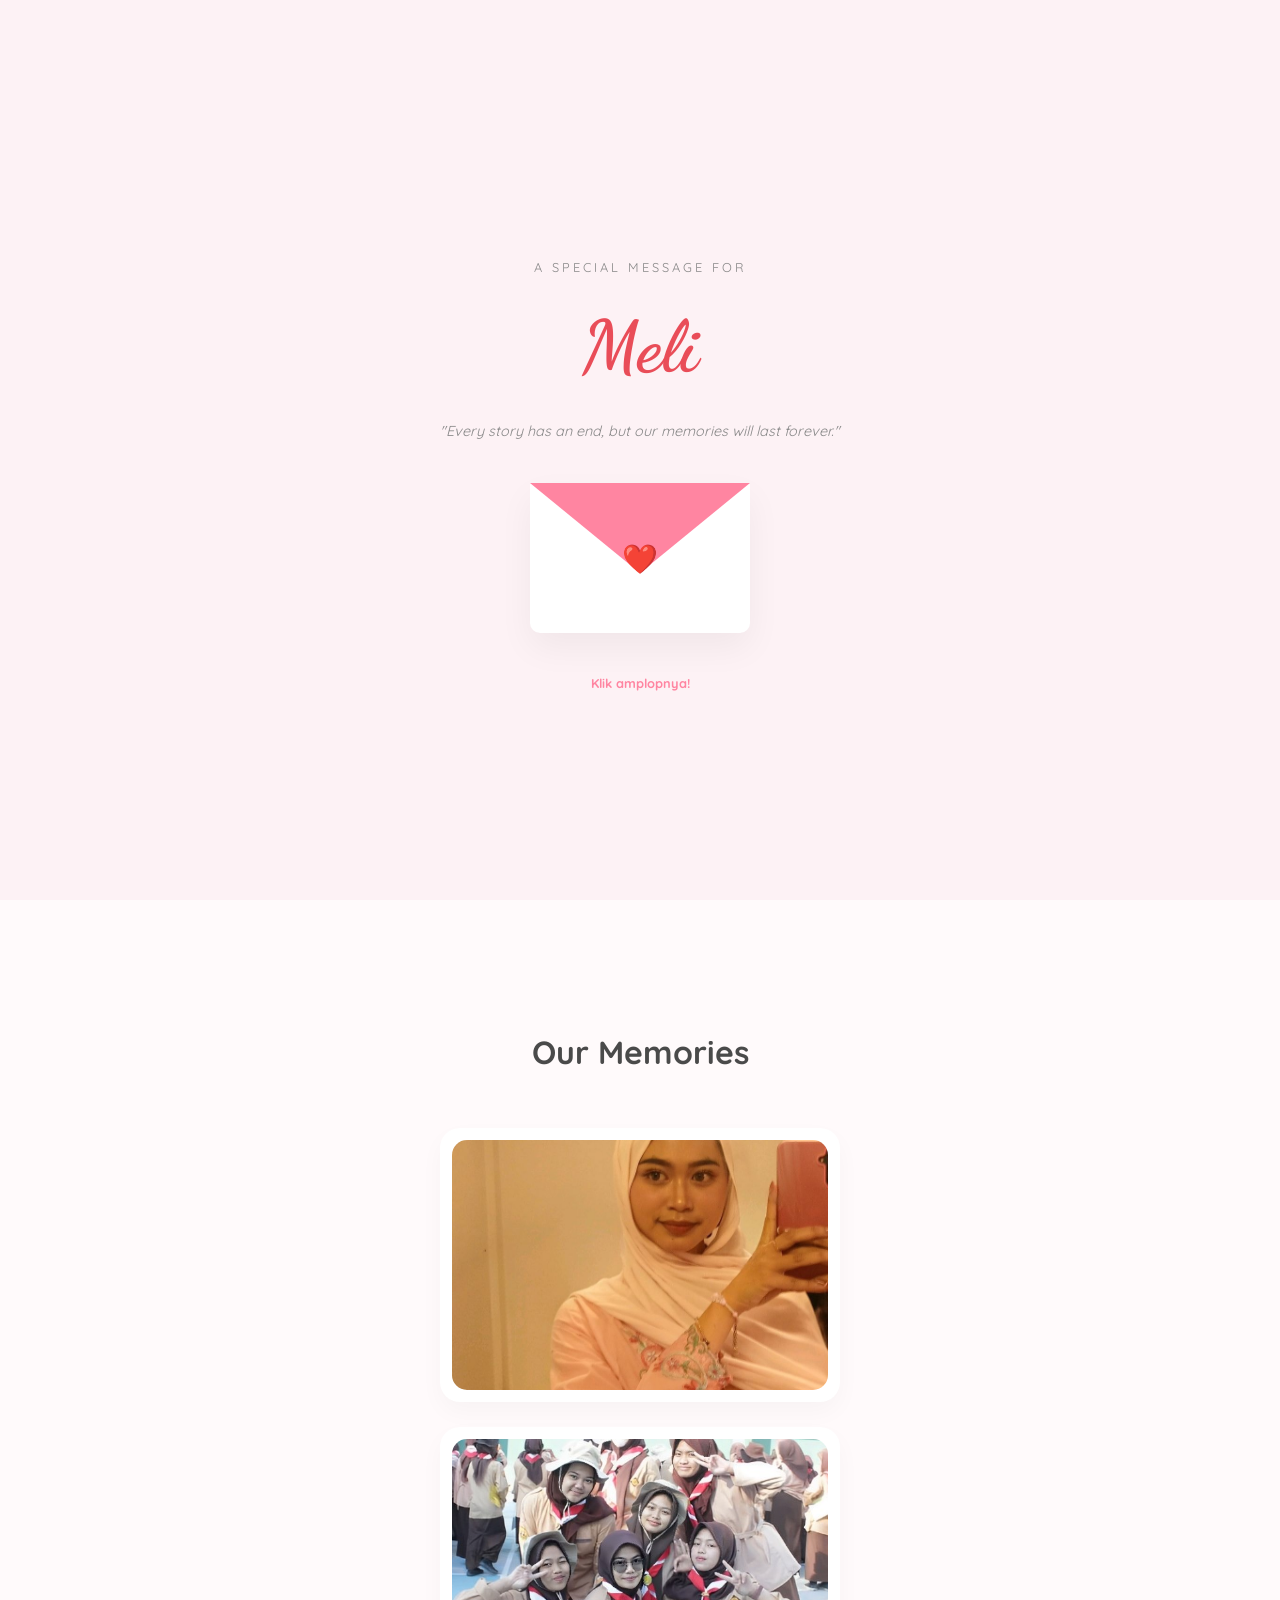
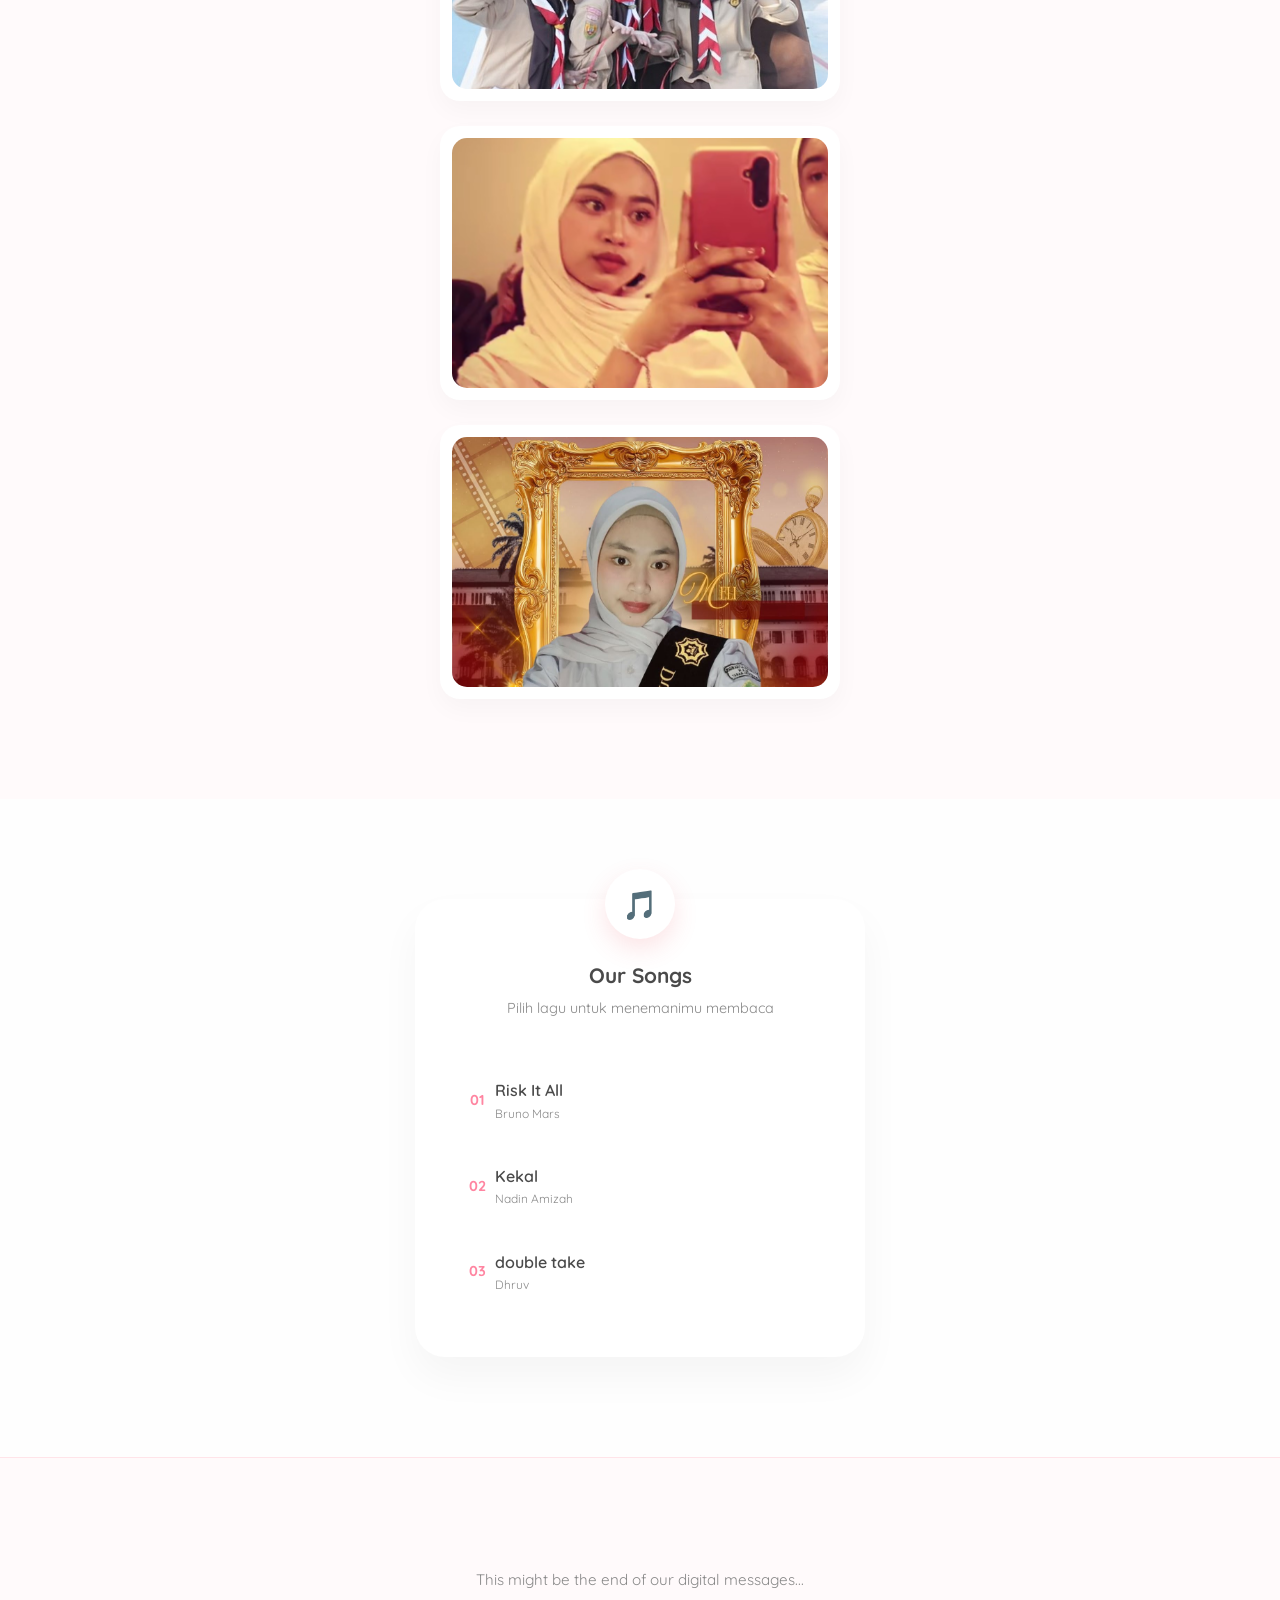
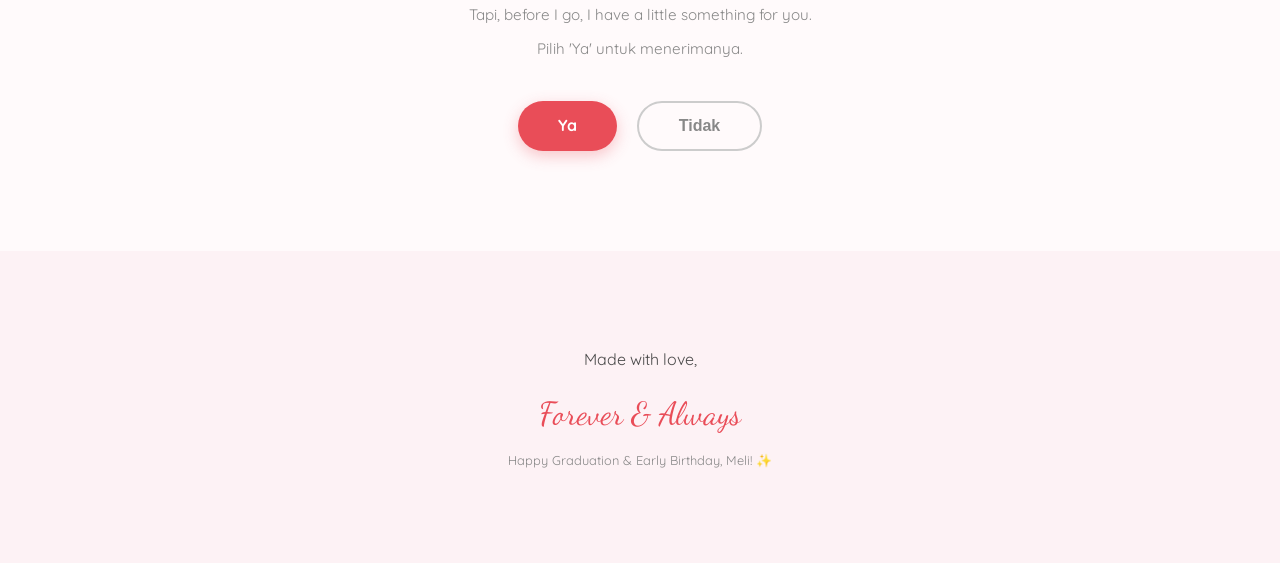
<file: index.html>
<!DOCTYPE html>
<html lang="id">
<head>
    <meta charset="UTF-8">
    <meta name="viewport" content="width=device-width, initial-scale=1.0">
    <title>A Special Message for Meli</title>
    
    <link rel="stylesheet" href="style.css">
    
    <link href="https://fonts.googleapis.com/css2?family=Dancing+Script:wght@700&family=Quicksand:wght@300;500;700&display=swap" rel="stylesheet">
</head>
<body>

    <section class="hero">
        <div class="content">
            <p class="subtitle">A SPECIAL MESSAGE FOR</p>
            <h1>Meli</h1>
            <p class="quote">"Every story has an end, but our memories will last forever."</p>
            
            <div class="envelope-wrapper" id="envelope">
                <div class="heart">❤️</div>
                <div class="letter">
                    <div class="letter-content">
    <h3>Dear Meli,</h3>
    
    <p>First of all, <b>Happy Graduation!</b> 🎉 Akhirnya ya, satu bab besar dalam hidupmu resmi selesai hari ini. Aku bener-bener bangga liat perjuanganmu, especially pas kamu lagi pusing-pusingnya ngurusin sidang KTI P2SM kemarin. You did it, and you did it wonderfully!</p>
    
    <p>Beberapa Hari lalu aku baru aja liat jadwal sidang kelulusanmu, and I realized it's on May 4th—tepat di hari ulang tahunmu. So, double congratulations! <b>Happy Birthday and Happy Graduation!</b> I hope your new age brings you so much joy, love, and all the beautiful things you’ve been dreaming of.</p>

    <p>Please remember this: <b>You are always a winner.</b> Kamu perempuan yang sangat baik, Mel. Meskipun seringkali ada orang yang menyakitimu, I truly believe you are strong enough to face everything. You have that spark in you that no one can put out.</p>
    
    <p>Mel, aku juga ingin minta maaf... Di hari spesialmu ini, maaf karena aku tidak bisa memberikan kado apa-apa untukmu. Aku udah lihat story TikTok-mu yang soal kamu minta aku jujur soal Identitasku. Tapi satu hal yang perlu kamu tahu, aku selalu jujur soal rasa kagumku ke kamu.</p>

    <p>Sebenarnya jujur, terasa agak berat bagiku hari ini. Aku sadar setelah ini mungkin akan semakin langka untuk bisa melihatmu, bahkan mungkin hampir nggak akan pernah lagi. Tapi aku nggak boleh egois dan menghentikan perkembanganmu, karena kamu punya masa depan yang sangat cerah, entah kamu akan lanjut kuliah atau langsung kerja. I believe in you.</p>

    <p>Alasanku belum mengungkap siapa aku sebenarnya karena aku merasa diriku belum cukup baik, Mel. Aku masihlah seorang "bajingan" yang sedang berjuang mencari jati diri, hehe. Aku juga sering lihat postingan ulangmu karena aku ingin tahu bagaimana suasana hatimu lewat sana. Tapi tenang saja, setelah ini aku nggak akan melakukannya lagi karena aku nggak mau kamu merasa risih atau aku mengganggu privasimu. <i>I’m truly sorry for that.</i></p>

    <p>I know, <i>you don't have to know who I am, and you don't even have to remember me.</i> Tapi jika takdir memang tidak mempertemukan kita lagi, aku berdoa semoga kamu bertemu dengan pasangan yang jauh lebih baik, yang sangat menyayangi dan menghargaimu. Ingatlah, kamu akan selalu menjadi pemenang di mata orang yang tepat.</p>
    
    <p>Semoga suatu hari nanti kita bertemu kembali dengan versi diri kita yang jauh lebih baik. <i>But for now, I’ll be fighting for my own path too.</i></p>

    <p class="signature" style="font-style: italic; color: #ff85a1; margin-top: 25px; text-align: right;">
        Take care of yourself, Mel. <br>
        Your Secret Admin, signing off.
    </p>
</div>
    </p>
</div>
                </div>
            </div>
            
            <p class="instruction">Klik amplopnya!</p>
        </div>
    </section>

    <section class="memories" id="memories">
        <h2>Our Memories</h2>
        <div class="photo-gallery">
            <div class="photo-card"><img src="meli\memori 1.jpg" alt="Memory 1"></div>
            <div class="photo-card"><img src="meli\memori 2.jpg" alt="Memory 2"></div>
            <div class="photo-card"><img src="meli\memori 3.png" alt="Memory 3"></div>
            <div class="photo-card"><img src="meli\memori 4.jpg" alt="Memory 4"></div>
        </div>
    </section>

    <section class="songs" id="songs">
        <div class="playlist-container">
            <div class="playlist-header">
                <div class="icon-circle">🎵</div>
                <h3>Our Songs</h3>
                <p>Pilih lagu untuk menemanimu membaca</p>
            </div>
            
            <div class="song-list">
                <div class="song-item" onclick="playAudio('Risk It All_spotdown.org.mp3', this)">
                    <div class="song-index">01</div>
                    <div class="song-details">
                        <span class="song-title">Risk It All</span>
                        <span class="song-artist">Bruno Mars</span>
                    </div>
                    <div class="play-indicator">▶</div>
                </div>

                <div class="song-item" onclick="playAudio('Kekal_spotdown.org.mp3', this)">
                    <div class="song-index">02</div>
                    <div class="song-details">
                        <span class="song-title">Kekal</span>
                        <span class="song-artist">Nadin Amizah</span>
                    </div>
                    <div class="play-indicator">▶</div>
                </div>
                
                <div class="song-item" onclick="playAudio('double take_spotdown.org.mp3', this)">
                    <div class="song-index">03</div>
                    <div class="song-details">
                        <span class="song-title">double take</span>
                        <span class="song-artist">Dhruv</span>
                    </div>
                    <div class="play-indicator">▶</div>
                </div>
            </div>
        </div>
    </section>

    <section class="closure-section">
        <div class="content">
            <p>This might be the end of our digital messages...</p>
            <p>Tapi, before I go, I have a little something for you.</p>
            <p>Pilih 'Ya' untuk menerimanya.</p>
            
            <div class="action-buttons">
                <a href="cinta.html" class="btn btn-yes">Ya</a>
                <button class="btn btn-no" onclick="alert('Think twice, Meli... Don\'t say no just yet.')">Tidak</button>
            </div>
        </div>
    </section>

    <audio id="mainAudio"></audio>

    <footer class="footer">
        <p>Made with love,</p>
        <p class="brand">Forever & Always</p>
        <p class="grad-text">Happy Graduation & Early Birthday, Meli! ✨</p>
    </footer>

    <script src="script.js"></script>
</body>
</html>
</file>
<file: style.css>
/* --- CSS DASAR & VARIABEL --- */
:root {
    --pink-bg: #fdf2f5;
    --pink-primary: #e94d58;
    --pink-soft: #ff85a1;
    --white: #ffffff;
    --gray-text: #4a4a4a;
    --gray-sub: #888;
}

* { box-sizing: border-box; }

body {
    margin: 0;
    padding: 0;
    background-color: var(--pink-bg);
    font-family: 'Quicksand', sans-serif;
    color: var(--gray-text);
    overflow-x: hidden;
    line-height: 1.6;
}

.content, .container {
    width: 100%;
    max-width: 500px;
    margin: 0 auto;
    padding: 0 20px;
}

/* --- STYLING SECTION 1: HERO & AMPLOP --- */
.hero {
    min-height: 100vh;
    display: flex;
    flex-direction: column;
    justify-content: center;
    align-items: center;
    text-align: center;
    padding-top: 50px;
}

.subtitle { letter-spacing: 3px; font-size: 0.8rem; color: var(--gray-sub); }

h1 {
    font-family: 'Dancing Script', cursive;
    font-size: 4.5rem;
    color: var(--pink-primary);
    margin: 10px 0;
}

.quote { font-style: italic; color: var(--gray-sub); margin-bottom: 40px; font-size: 0.9rem; }

/* KUNCI PERBAIKAN: Styling Amplop Utama */
/* Container Utama Amplop */
.envelope-wrapper {
    position: relative;
    width: 220px;
    height: 150px;
    background: var(--white); /* Badan amplop */
    margin: 0 auto;
    border-radius: 0 0 10px 10px;
    box-shadow: 0 15px 35px rgba(0,0,0,0.05);
    cursor: pointer;
    z-index: 10;
    
    /* PENTING: Sembunyikan apapun yang keluar dari kotak amplop saat tertutup */
    overflow: hidden; 
    transition: overflow 0s 0.5s; /* Tunda perubahan overflow agar surat bisa naik */
}

/* Saat Amplop Terbuka: Izinkan surat keluar */
.envelope-wrapper.open {
    overflow: visible;
}

/* Kertas Surat di Dalam */
.letter {
    position: absolute;
    bottom: 5px; 
    left: 10px;
    width: 200px;
    height: 130px;
    background: var(--white);
    padding: 20px;
    transition: all 0.5s ease-in-out;
    z-index: 2; /* Di bawah penutup segitiga */
    border-radius: 5px;
    
    /* Sembunyikan teks saat di dalam amplop */
    display: flex;
    flex-direction: column;
    opacity: 0; 
}

/* Saat Terbuka: Munculkan surat dan naik ke atas */
.envelope-wrapper.open .letter {
    opacity: 1;
    transform: translateY(-130px); /* Surat naik keluar */
    height: 350px; /* Panjang surat saat terbuka */
    width: 260px;
    left: -20px;
    z-index: 5;
    overflow-y: auto; /* Aktifkan scroll untuk pesan panjang */
}

/* Segitiga Penutup (Bagian Atas) */
.envelope-wrapper::before {
    content: '';
    position: absolute;
    top: 0; left: 0;
    z-index: 4; /* Tutupi surat saat tertutup */
    border-left: 110px solid transparent;
    border-right: 110px solid transparent;
    border-top: 90px solid var(--pink-soft);
    transform-origin: top;
    transition: all 0.5s ease-in-out;
}

.envelope-wrapper.open::before {
    transform: rotateX(180deg);
    z-index: 1; /* Pindah ke belakang saat terbuka */
}

/* KUNCI PERBAIKAN: Saat Amplop Terbuka (Surat Panjang + Scroll) */
.envelope-wrapper.open .letter {
    transform: translateY(-130px); /* Naik keluar amplop */
    height: 320px; /* Surat jadi panjang saat di luar */
    width: 260px;  /* Surat sedikit melebar agar teks tidak sesak */
    left: -20px;   /* Penyesuaian posisi tengah */
    z-index: 5;    /* Pindah ke paling depan */
    
    /* KUNCI: Aktifkan scroll hanya saat sudah di luar */
    overflow-y: auto; 
    overflow-x: hidden;
    padding: 20px;
    box-shadow: 0 10px 30px rgba(0,0,0,0.15);
}

/* Styling Isi Teks Surat */
.letter-content {
    text-align: left;
    font-size: 0.85rem;
    line-height: 1.6;
    color: var(--gray-text);
    height: 100%;
    padding-right: 5px;
}

.letter-content h3 {
    font-family: 'Dancing Script', cursive;
    color: var(--pink-primary);
    margin-top: 0;
    font-size: 1.5rem;
}

/* Kustomisasi scrollbar surat */
.letter::-webkit-scrollbar { width: 3px; }
.letter::-webkit-scrollbar-thumb { background: var(--pink-soft); border-radius: 10px; }

/* Ikon Hati */
.heart {
    position: absolute;
    top: 50%; left: 50%;
    transform: translate(-50%, -50%);
    z-index: 5;
    font-size: 1.8rem;
    transition: 0.3s ease;
}

/* Hati menghilang saat terbuka supaya tidak menutupi teks */
.envelope-wrapper.open .heart {
    opacity: 0;
}

.instruction { margin-top: 40px; color: var(--pink-soft); font-size: 0.8rem; font-weight: bold; }

/* --- CSS SECTION 2: GALERI MEMORI --- */
.memories { padding: 100px 0; background: #fffafb; text-align: center;}
.memories h2 { font-size: 2rem; margin-bottom: 50px; color: var(--gray-text); font-weight: 700; }
.photo-gallery { display: flex; flex-direction: column; gap: 25px; align-items: center;}

.photo-card {
    background: var(--white);
    padding: 12px;
    border-radius: 20px;
    box-shadow: 0 10px 25px rgba(0,0,0,0.03);
    width: 90%;
    max-width: 400px;
}

.photo-card img {
    width: 100%;
    height: 250px;
    object-fit: cover;
    border-radius: 15px;
    display: block;
}

/* --- CSS SECTION 3: PLAYLIST --- */
.songs { padding: 100px 0; background-color: #fefefe; }

.playlist-container {
    width: 90%;
    max-width: 450px;
    margin: 0 auto;
    background: white;
    border-radius: 30px;
    padding: 30px 20px;
    box-shadow: 0 20px 40px rgba(0,0,0,0.04);
}

.playlist-header { text-align: center; margin-bottom: 30px; }

.icon-circle {
    width: 70px; height: 70px; 
    background: var(--white);
    border-radius: 50%; display: flex; justify-content: center; align-items: center;
    margin: -60px auto 20px; 
    font-size: 1.8rem;
    box-shadow: 0 10px 25px rgba(233, 77, 88, 0.15);
}

.playlist-header h3 { font-size: 1.3rem; margin: 0; color: var(--gray-text); font-weight: 700; }
.playlist-header p { color: var(--gray-sub); font-size: 0.9rem; margin-top: 5px; }

.song-list { padding: 10px; }

.song-item {
    display: flex; align-items: center; padding: 18px 15px;
    margin-bottom: 5px; border-radius: 15px; cursor: pointer; transition: 0.3s ease;
}

.song-item:hover { background: var(--pink-bg); transform: translateY(-2px); }
.song-item.active { background: #ffe4e9; }

.song-index { width: 35px; font-weight: 700; color: var(--pink-soft); font-size: 0.9rem; text-align: center;}
.song-details { flex-grow: 1; text-align: left; display: flex; flex-direction: column; }
.song-title { font-weight: 600; color: var(--gray-text); font-size: 1rem; }
.song-artist { font-size: 0.75rem; color: var(--gray-sub); }
.play-indicator { color: var(--pink-soft); font-size: 0.7rem; opacity: 0; transition: 0.3s; }
.song-item:hover .play-indicator, .song-item.active .play-indicator { opacity: 1; }

/* --- SECTION 4: TOMBOL PERPISAHAN AKHIR --- */
.closure-section {
    padding: 100px 0;
    text-align: center;
    background: #fffafb;
    border-top: 1px solid #ffe4e9;
}

.closure-section p { color: var(--gray-sub); font-size: 0.95rem; margin: 10px 0; }

.action-buttons {
    display: flex;
    justify-content: center;
    gap: 20px;
    margin-top: 40px;
}

.btn {
    padding: 12px 40px;
    border-radius: 30px;
    font-weight: 700;
    font-size: 1rem;
    cursor: pointer;
    transition: 0.3s ease;
    border: none;
    text-decoration: none;
    display: inline-block;
}

.btn-yes {
    background-color: var(--pink-primary);
    color: white;
    box-shadow: 0 5px 15px rgba(233, 77, 88, 0.3);
}
.btn-yes:hover { background-color: var(--pink-soft); transform: scale(1.05); }

.btn-no {
    background-color: transparent;
    border: 2px solid #ccc;
    color: #888;
}
.btn-no:hover { border-color: #999; color: #666; background: #f0f0f0; }

/* --- CSS FOOTER --- */
.footer { padding: 80px 0; text-align: center; }
.brand { font-family: 'Dancing Script', cursive; font-size: 2rem; color: var(--pink-primary); margin: 0; }
.grad-text { font-size: 0.8rem; margin-top: 10px; color: var(--gray-sub); }
</file>
